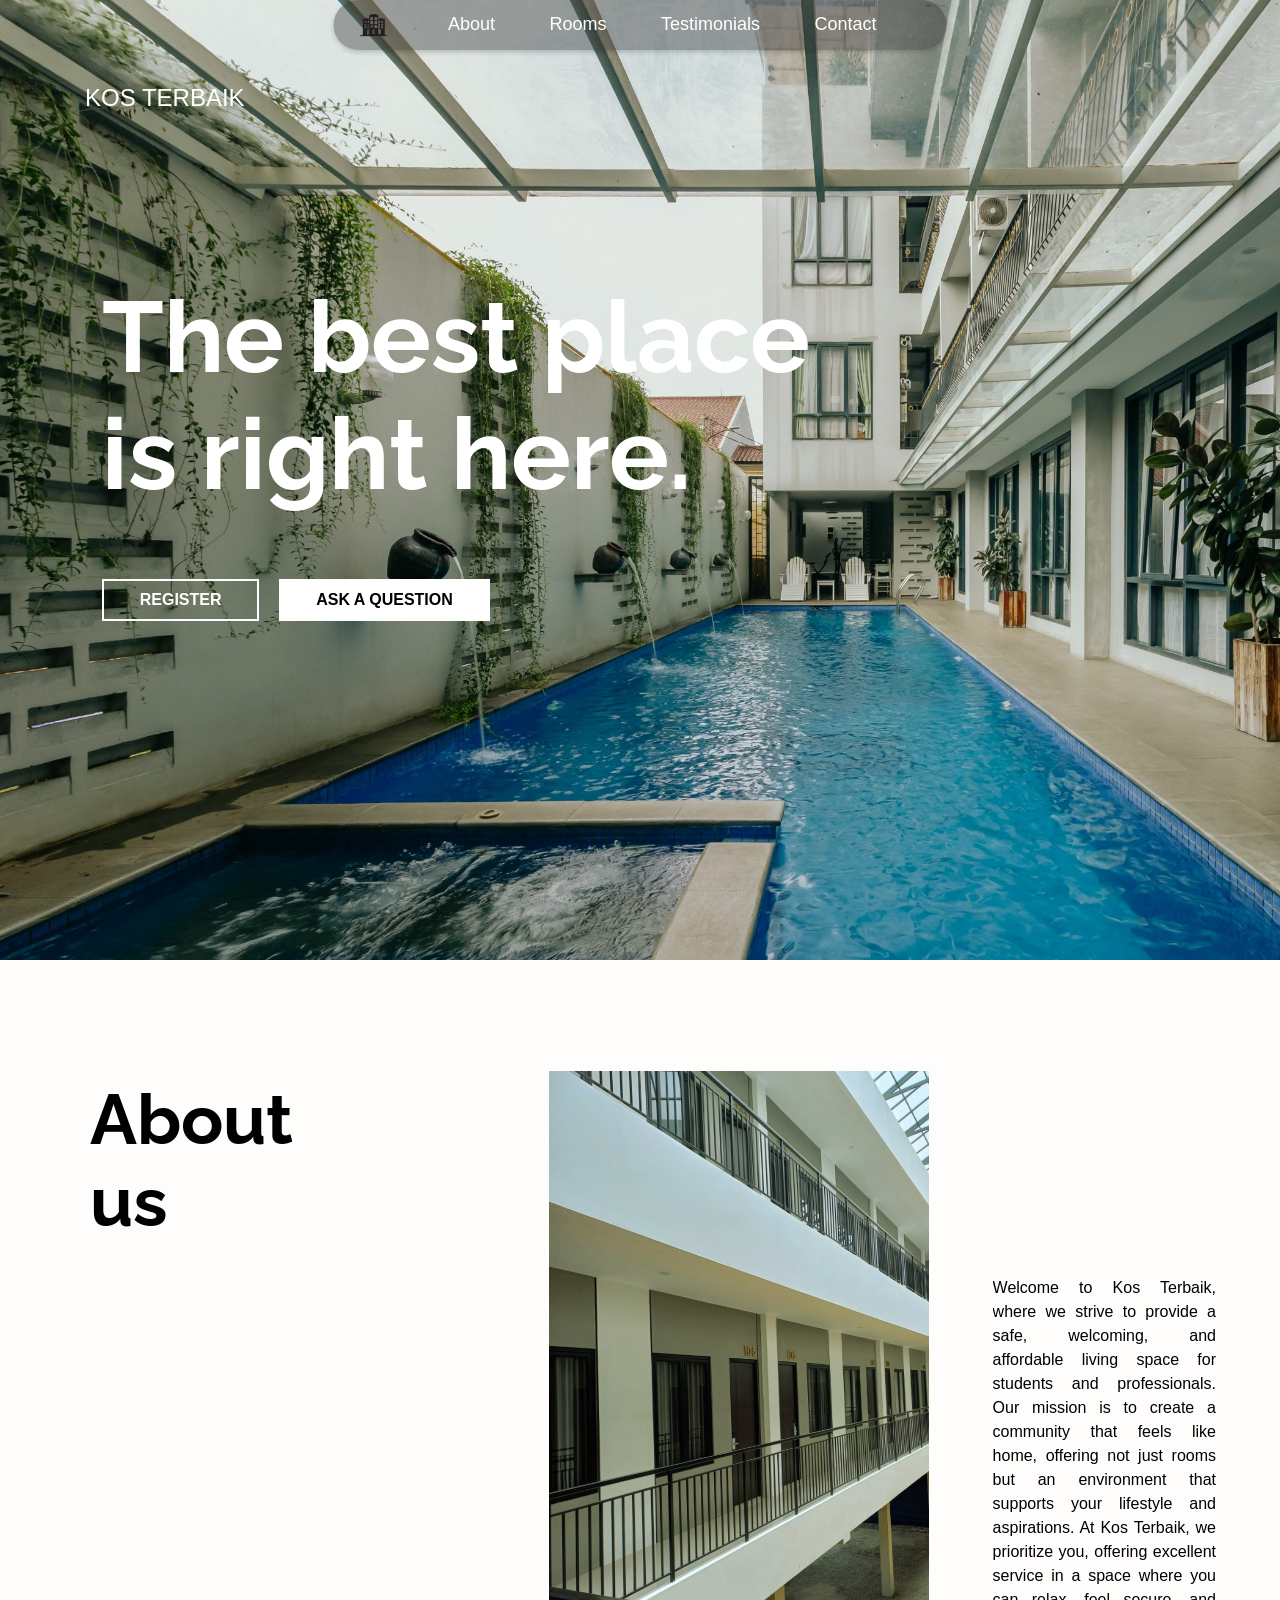
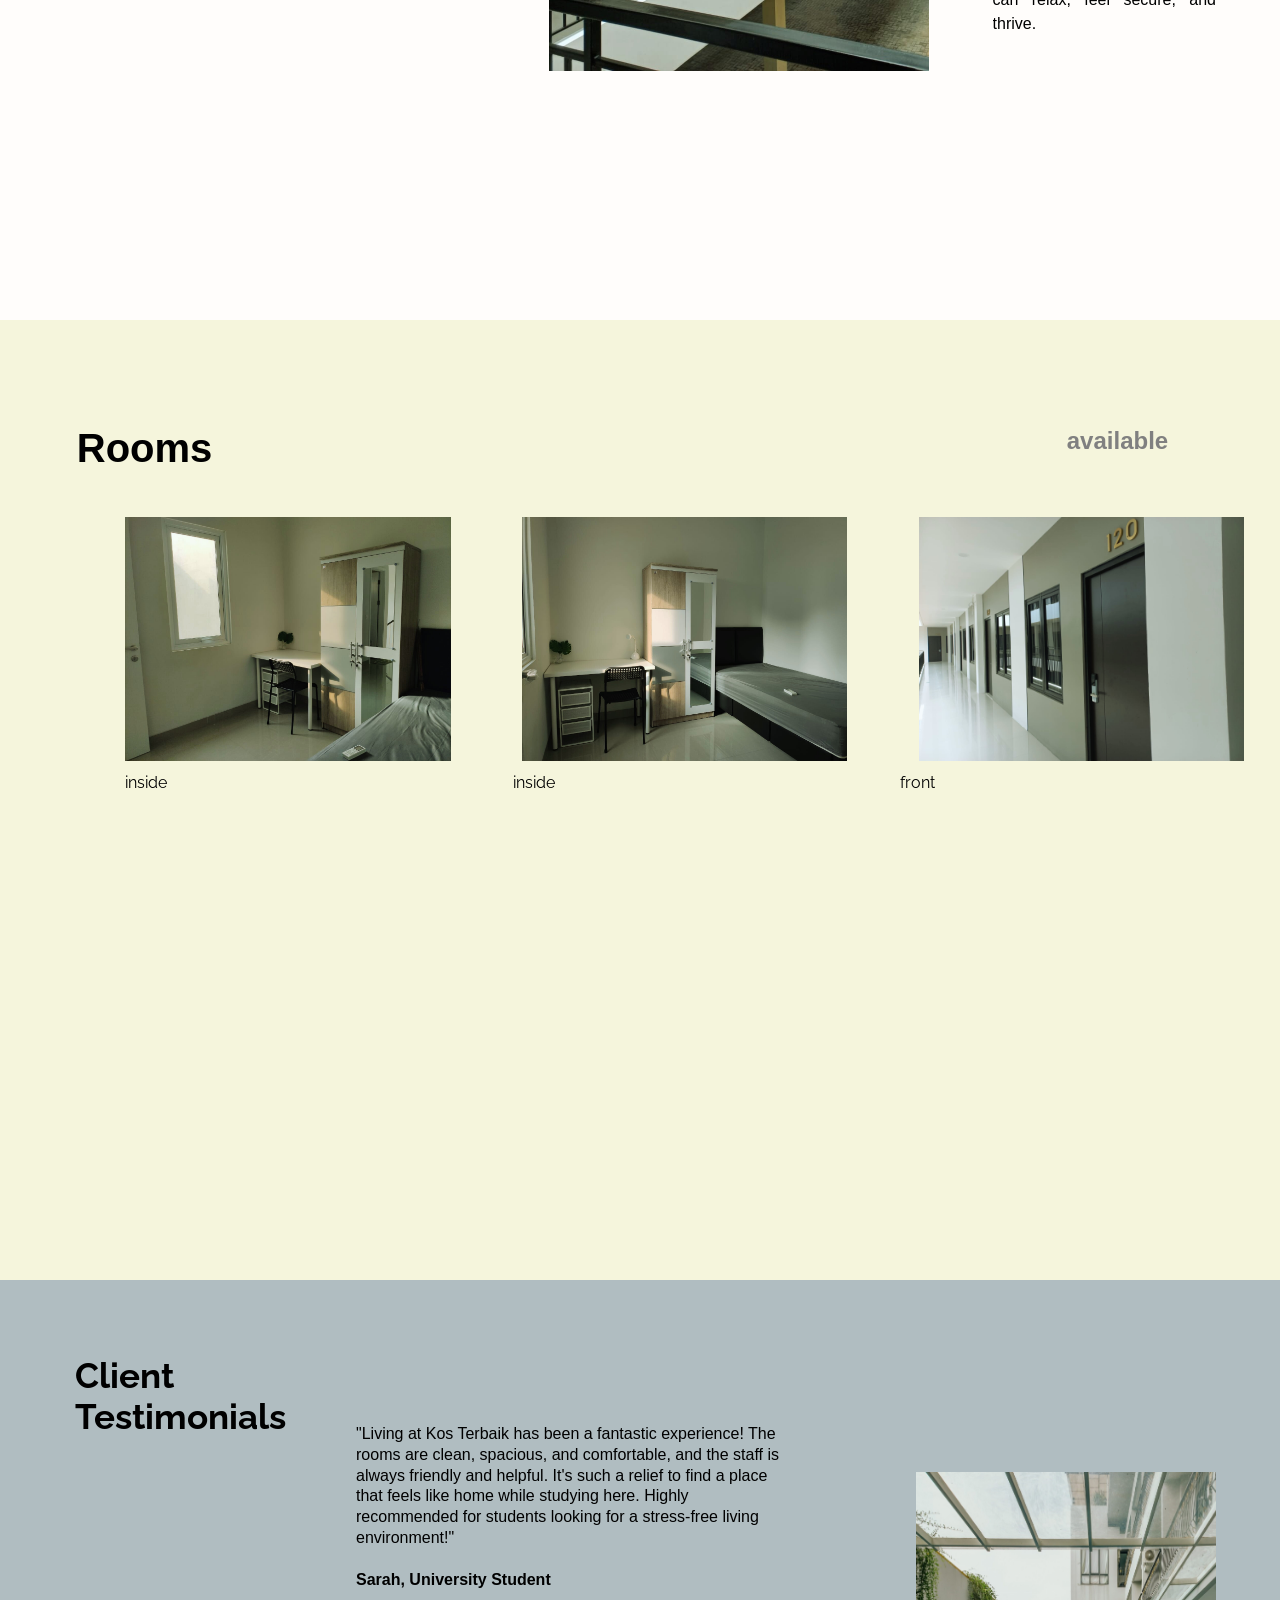
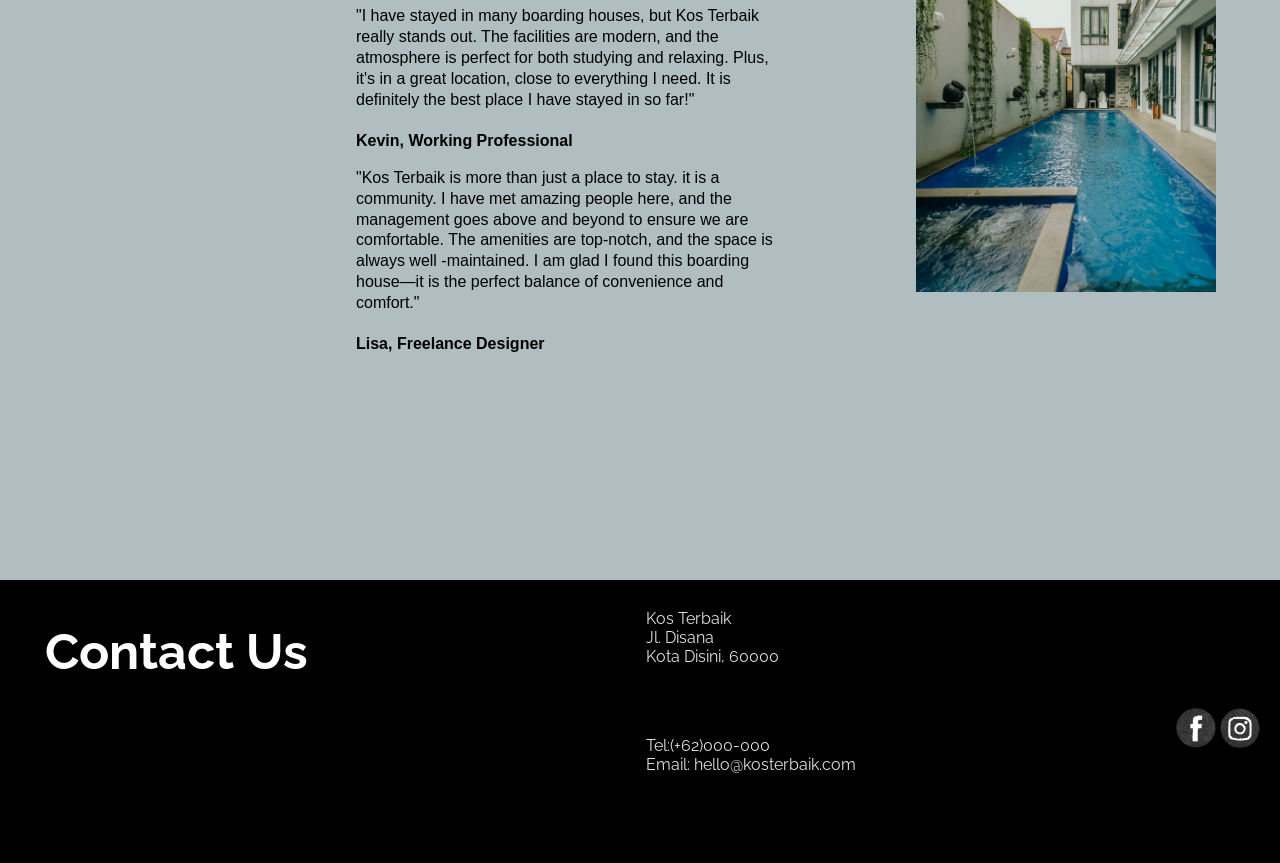
<file: index.html>
<!DOCTYPE html>
<html>
    <head>
        <!-- custom font -->
        <link rel="preconnect" href="https://fonts.googleapis.com">
        <link rel="preconnect" href="https://fonts.gstatic.com" crossorigin>
        <link href="https://fonts.googleapis.com/css2?family=Raleway:ital,wght@0,100..900;1,100..900&display=swap" rel="stylesheet">
        
        <!-- <meta name="viewport" content="width=device-width, initial-scale=1.0"> -->
        <link rel="icon" type="image/x-icon" href="src/ico.jpg">
        <title>Kos Terbaik</title>
        <link rel="stylesheet" href="app.css"/>
    </head>
    <body>
        <nav>
            <ul>
                <li><a href="#home"><img src="src/ico.jpg" alt="Home" 
                    style="width: 40px; height: 40px;"></a></li>
                <li><a href="#about">About</a></li>
                <li><a href="#rooms">Rooms</a></li>
                <li><a href="#testimonials">Testimonials</a></li>
                <li><a href="#contact">Contact</a></li>
            </ul>
        </nav>
        <header id="home">
            <p>KOS TERBAIK</p>
            <h1>The best place<br> is right here.</h1>
            <div class="header-buttons">
                <a href="https://wa.me/62000000" class="button list-home">REGISTER</a>
                <a href="https://wa.me/62000000" class="button buy-home">ASK A QUESTION</a>
            </div>
        </header>
        <section id="about">
            <h1>About us</h1>
            <div id="img-about">
                <img src="src/bg2.jpg" width="380" height="600">
            </div>
            <p class="animate-on-scroll2">
                Welcome to Kos Terbaik, where we strive to provide
                 a safe, welcoming, and affordable living space for students and 
                 professionals. Our mission is to create a community that feels 
                 like home, offering not just rooms but an environment that supports
                  your lifestyle and aspirations. At Kos Terbaik, we prioritize you, 
                  offering excellent service in a space where you can relax, feel 
                  secure, and thrive.
            </p>

        </section>
        <section id="rooms">
            <div class="row1-room">
                <h1 class="animate-on-scroll">Rooms</h1>
                <h2 class="animate-on-scroll">available</h2>
            </div>
            <div class="row2-room">
                <img src="src/bg4.jpg" width="380">
                <img src="src/bg5.jpg" width="380">
                <img src="src/bg3.jpg" width="380">
            </div>
            <div class="row3-room">
                <p id="p1-row3">inside</p>
                <p id="p2-row3">inside</p>
                <p id="p3-row3">front</p>
            </div>
        </section>
        <section id="testimonials">
            <div>
                <h1 class="animate-on-scroll">Client<br>Testimonials</h1>
            </div>
            <div class="testi">
                    <p class="animate-on-scroll">
                        "Living at Kos Terbaik has been a fantastic experience! The 
                        rooms are clean, spacious, and comfortable, and the staff is 
                        always friendly and helpful. It's such a relief to find a place
                        that feels like home while studying here. Highly recommended for
                        students looking for a stress-free living environment!"<br><br>
                        <strong>Sarah, University Student</strong>
                    </p>
                    <p class="animate-on-scroll2">
                        "I have stayed in many boarding houses, but Kos Terbaik really
                        stands out. The facilities are modern, and the atmosphere is
                        perfect for both studying and relaxing. Plus, it's in a great
                         location, close to everything I need. It is definitely the
                        best place I have stayed in so far!"<br><br>
                        <strong>Kevin, Working Professional</strong>
                    </p>
                    <p class="animate-on-scroll">
                        "Kos Terbaik is more than just a place to stay. it is a 
                        community. I have met amazing people here, and the management 
                        goes above and beyond to ensure we are comfortable. The
                        amenities are top-notch, and the space is always well
                        -maintained. I am glad I found this boarding house—it is 
                        the perfect balance of convenience and comfort."<br><br>
                        <strong>Lisa, Freelance Designer</strong>
                    </p>
            </div>
            <div id="img-testi">
                <img src="src/bg1crop.jpg" width="300px" height="420px">
            </div>
        </section>
        <section id="contact">
            <div>
                <h1>Contact Us</h1>
            </div>
            <div id="addrs">
                <p>Kos Terbaik <br>Jl. Disana <br> Kota Disini, 60000</p>
                <br><br>
                <p>Tel:(+62)000-000 <br>Email: hello@kosterbaik.com</p>
            </div>
            <div id="ico">
                <a href="https://www.facebook.com/"><img src="src/fb.jpg" alt="Home" 
                    style="width: 40px; height: 40px;"></a>
                    <a href="https://instagram.com/"><img src="src/ig.jpg" alt="Home" 
                        style="width: 40px; height: 40px;"></a>
                <!-- <img src="src/fb.jpg" width="50">
                <img src="src/ig.jpg" width="50"> -->
            </div>
        </section>
        <button onclick="scrollToTop()" id="scrollTopBtn" title="Go to top">&Lambda;</button>
    </body>
    <script src="app.js"></script>
</html>
</file>
<file: app.css>
body {
    margin: auto;
    font-family: 'Helios', sans-serif;
}

p {
    overflow: hidden;
}

nav {
    position: fixed;
    top: 0;
    left: 50%;
    transform: translateX(-50%); /* Center the nav */
    background-color: rgba(51, 51, 51, 0.4); /* Less opaque background */
    padding: 5px 20px; /* Padding to space out the text inside the nav */
    border-radius: 25px; /* Rounded corners */
    display: flex; /* Make the nav size based on its content */
    transition: top 0.3s; /* Smooth hide and show transition */
    box-shadow: 0 2px 5px rgba(0, 0, 0, 0.2);
    z-index: 1000;
}

nav ul {
    list-style-type: none;
    margin: 0;
    padding: 0;
    text-align: center;
}

nav ul li {
    display: inline;
    margin-right: 50px;
}

nav ul li a {
    color: white;
    text-decoration: none;
    font-size: 18px;
}

nav ul li a img {
    width: 24px; /* Set the width of the icon */
    height: 24px; /* Set the height of the icon */
    vertical-align: middle; /* Align the icon with the text */
}

/* Styling for sections */
header {
    height: 100vh;
    padding-top: 60px;
}

/* Animation keyframes */
@keyframes slide-in {
    from {
        transform: translateX(-50%); /* Start from right */
    }
    to {
        transform: translateX(0); /* Move to original position */
    }
}

.animate-on-scroll {
    transform: translateX(-50%); /* Start off-screen from the right */
    transition: transform 1s ease-out;
}

.animate-on-scroll2 {
    transform: translateX(20%); /* Start off-screen from the right */
    transition: transform 1s ease-out;
}

/* Class to move the elements to their final position */
.slide-in {
    transform: translateX(0); /* Move to original position */
}

.header-buttons {
    display: flex;
    margin-left: 8%;
    gap: 20px; /* Space between buttons */
}

/* Common button styling */
.button {
    text-decoration: none; /* Remove underline */
    padding: 10px 3%;    /* Button padding */
    font-weight: bold;     /* Make text bold */
    font-size: 16px;
    display: inline-block;
    text-align: center;
    transition: background-color 0.3s, color 0.3s; /* Smooth hover effects */
    transform: translateX(-50%); /* Start off-screen */
    animation: slide-in 1.2s forwards; /* Apply the animation */
}

/* Specific styles for 'LIST YOUR HOME' button with transparent background */
.list-home {
    background-color: transparent; /* Transparent background */
    color: white;                  /* White text */
    border: 2px solid white;        /* White border */
}

/* Hover effect for 'LIST YOUR HOME' button */
.list-home:hover {
    background-color: white; /* Change to white on hover */
    color: rgb(0, 0, 0);            /* Text color turns black on hover */
}

/* Specific styles for 'BUY A HOME' button */
.buy-home {
    background-color: white; /* Solid white background */
    color: black;            /* Black text */
    border: 2px solid white; /* White border */
}

/* Hover effect for 'BUY A HOME' button */
.buy-home:hover {
    background-color: rgb(146, 146, 146); /* Change to black on hover */
    color: white;            /* Text color turns white on hover */
}

section {
    height: 100vh; /* Full screen height */
    padding-top: 60px; /* Padding to avoid overlap with the fixed nav */
}

/* Different background colors for each section */
#home {
    background-color: lightblue;
    background-image: url('src/bg1.jpg');
    background-size:cover;
    
}

#home p {
    color: white;
    font-size:x-large;
    margin-left: 85px;
}

#home h1 {
    font-family: 'Raleway', sans-serif;
    color: white;
    font-size: 100px;
    margin-left: 8%;
    margin-top: 13%;
    transform: translateX(-50%); /* Start off-screen */
    animation: slide-in 1s forwards; /* Apply the animation */
}

#about {
    background-color: rgb(255, 253, 251);
    display: flex;
}

#about h1{
    font-family: 'Raleway', sans-serif;
    margin-left: 7%;
    font-size: 70px;
    transform: translateX(-50%); /* Start off-screen */
    transition: transform 1s ease-out;
}

#about h1.slide-in {
    transform: translateX(0); /* Apply animation when class is added */
}

#about p{
    text-align: justify;
    margin: 5%;
    margin-top: 20%;
    line-height: 1.5;
}

#img-about {
    margin-top: 4%;
    margin-left: 20%;
    /* transform: translateX(-50%); /* Start off-screen */
    /* transition: transform 1s ease-out; */ 
}

 /* #img-about.slide-in {
    transform: translateX(0);  Apply animation when class is added 
} */

#rooms {
    background-color: beige;
}

.row1-room {
    display: flex;
    margin: 5%;
    margin-top: 1%;
    margin-left: 6%;
    margin-bottom: 1%;

}

.row1-room h1 {
    font-size: 40px;
}

.row1-room h2 {
    color: gray;
    margin-top: 3%;
    margin-left: 75%;
    
}

.row2-room {
    display: flex;
    align-items: center;
    margin-left: 7%;
}

.row2-room img{
    margin: 0 3%;
}

.row3-room {
    display: flex;
    margin: 0 5%;
}

.row3-room p {
    font-family: 'Raleway', sans-serif;
    margin: 1% 6%;
    margin-left: 5.3%;
}

#p2-row3 {
    margin-left: 24%;
}

#p3-row3 {
    margin-left: 24%;
}

#testimonials {
    background-color: rgb(176, 189, 193);
    display: flex;
    padding: 0px 0;         /* Adds padding for vertical spacing */
}

#testimonials h1 {
    font-family: 'Raleway', sans-serif;
    font-size: 35px;
    margin-left: 75%;
    margin-top: 75%;
    max-width: 100px; 
}

.testi { 
   max-width: 700px;
   margin-top: 10%;
   margin-left: 20%;
   line-height: 1.3;
}

#img-testi {
    margin-top: 15%;
    margin-left: 10%;
    padding-right: 5%;
}

#contact {
    padding-top: 0;
    padding-bottom: 1%;
    background-color: rgb(0, 0, 0);
    height: 30vh;
    display: flex;
}

#contact div h1 {
    font-family: 'Raleway', sans-serif;
    color: white;
    font-size: 50px;
    margin-left: 15%;
    /* margin-top: 1%; */
    padding-right: 10%;
    width: 300px;
}

#addrs {
    padding-left: 27%;
    padding-top: 1%;
    font-family: 'Raleway', sans-serif;
    color: rgba(255, 255, 255, 0.884);
}

#addrs button {
    font-size: 10px;
}

#ico {
    margin-left: 25%;
    margin-top: 10%;
    overflow: hidden;
}

#scrollTopBtn {
    display: none; /* Initially hidden */
    position: fixed; /* Fixed position on the screen */
    bottom: 40px; /* 20px from the bottom */
    right: 40px; /* 20px from the right edge */
    z-index: 99; /* Make sure it appears on top of other content */
    border: none; /* Remove border */
    outline: none; /* Remove outline */
    background-color: rgba(169, 169, 169, 0.65); /* Dark background color */
    color: rgba(255, 255, 255, 0.7); /* White arrow */
    cursor: pointer; /* Pointer cursor on hover */
    padding: 15px 18px; /* Button padding */
    border-radius: 35%; /* Make the button circular */
    font-size: 15px; /* Font size of the arrow */
}

#scrollTopBtn:hover {
    background-color: #555; /* Slightly lighter on hover */
}

/* Smooth scrolling */
html {
    scroll-behavior: smooth;
}

@media (max-width: 1285px) {

    #home {
        background-color: lightblue;
        background-image: url('src/bg1.jpg');
        background-size: 100rem;
        
    }

    img {
        overflow: hidden;
    }

}
</file>
